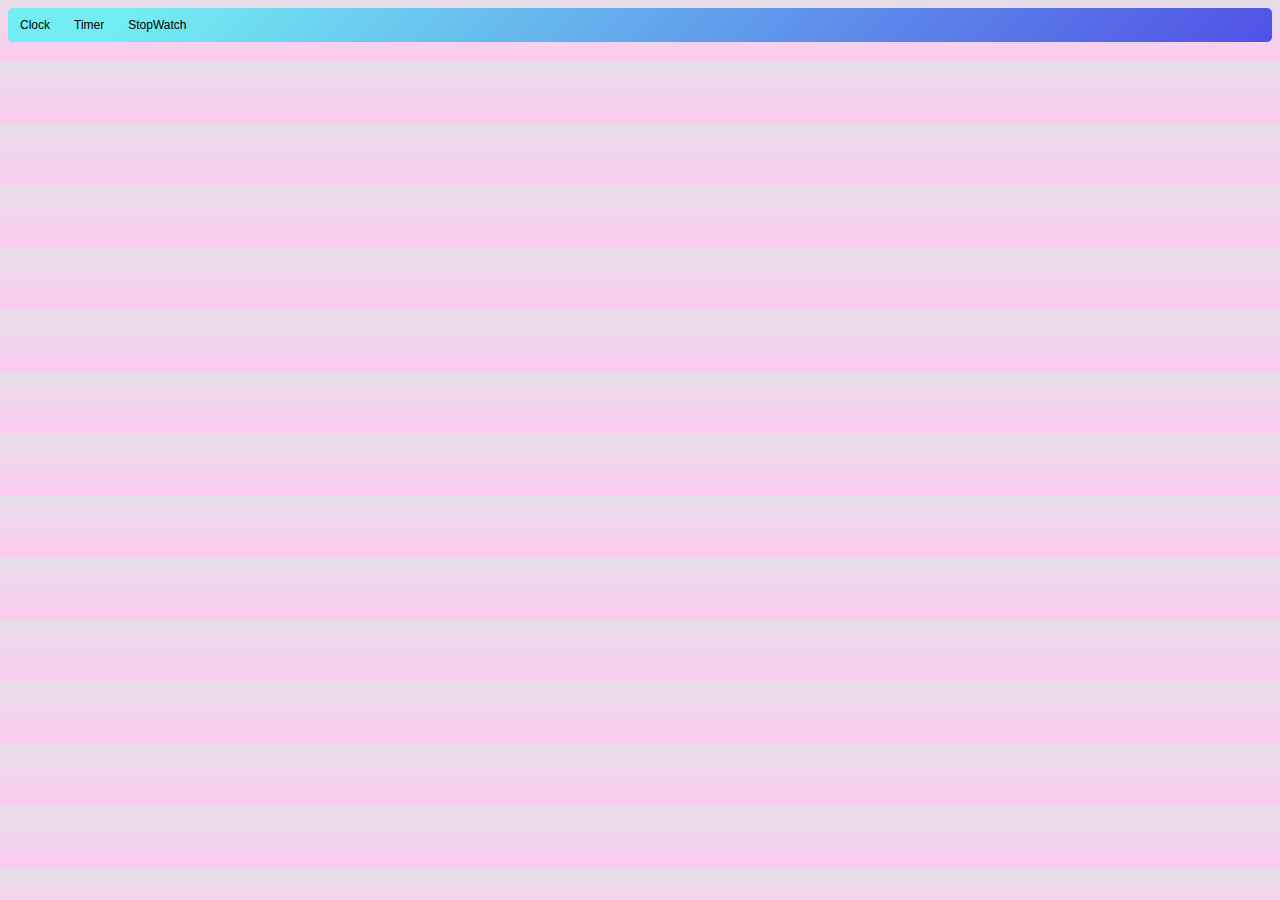
<file: Parts/ClockTimer/index.html>
<!DOCTYPE html>
<html>

<head>
    <title>Clocktimer</title>
    <meta charset="utf-8">
    <meta name="viewport" content="width=device-width, initial-scale=1">
    <link rel="stylesheet" href="style.css">
</head>

<body>
    <div class="tabs">
        <button class="tablinks" onclick="showTaps(event, 'Clock')">Clock</button>
        <button class="tablinks" onclick="showTaps(event, 'countDownTimer')">Timer</button>
        <button class="tablinks" onclick="showTaps(event, 'stopwatch')">StopWatch</button>

    </div>




    <div id="Clock" class="tabContent">
        <div id="clockContainer">
            <div class="clock">
                <div class="time-num num1">|</div>
                <div class="time-num num2">|</div>
                <div class="time-num num3">||</div>
                <div class="time-num num4">|</div>
                <div class="time-num num5">|</div>
                <div class="time-num num6">||</div>
                <div class="time-num num7">|</div>
                <div class="time-num num8">|</div>
                <div class="time-num num9">||</div>
                <div class="time-num num10">|</div>
                <div class="time-num num11">|</div>
                <div class="time-num num12">||</div>
                <div class="time-pointer time-hour" hour-pointer>
                </div>
                <div class="time-pointer time-mins" minute-pointer>
                </div>
                <div class="time-pointer time-secs" second-pointer>
                </div>
            </div>

            <div class="current-time">
                <p id="show-current-time">00:00:00</p>
            </div>

        </div>
    </div>




    <div id="countDownTimer" class="tabContent">

        <div id="countDownTimerContainer">
            <div id="cdt-input-container">
                <input class="cdt-input" id="hour-cdt" type="text" class="timer-cdt">
                <p id="p1" class="semi">:</p>
                <input class="cdt-input" id="minute-cdt" type="text" class="timer-cdt">
                <p id="p2" class="semi">:</p>
                <input class="cdt-input" id="sec-cdt" type="text" class="timer-cdt">
            </div>
            <div id="cdt-button-container">
                <button id="finished-btn" class="btn">Done</button>
                <button id="start-btn" class="btn">Start</button>
            </div>
        </div>
    </div>

    <div id="stopwatch" class="tabContent">
        <div id="stopWatchContainer">
            <p id="show-time">00:00:00</p>
            <div id="controls-swc">
                <button id="start-pause-swc" class="btn-swc" onclick="startWatch()">Start</button>
                <button id="reset-swc" class="btn-swc" onclick="resetWatch()">Reset</button>
            </div>
        </div>

    </div>
    <script src="countdowntimer.js"></script>
    <script src="currentTime.js"></script>
    <script src="clock.js"></script>
    <script src="stopwatch.js"></script>
    <script src="clocktimer.js"></script>
</body>

</html>
</file>
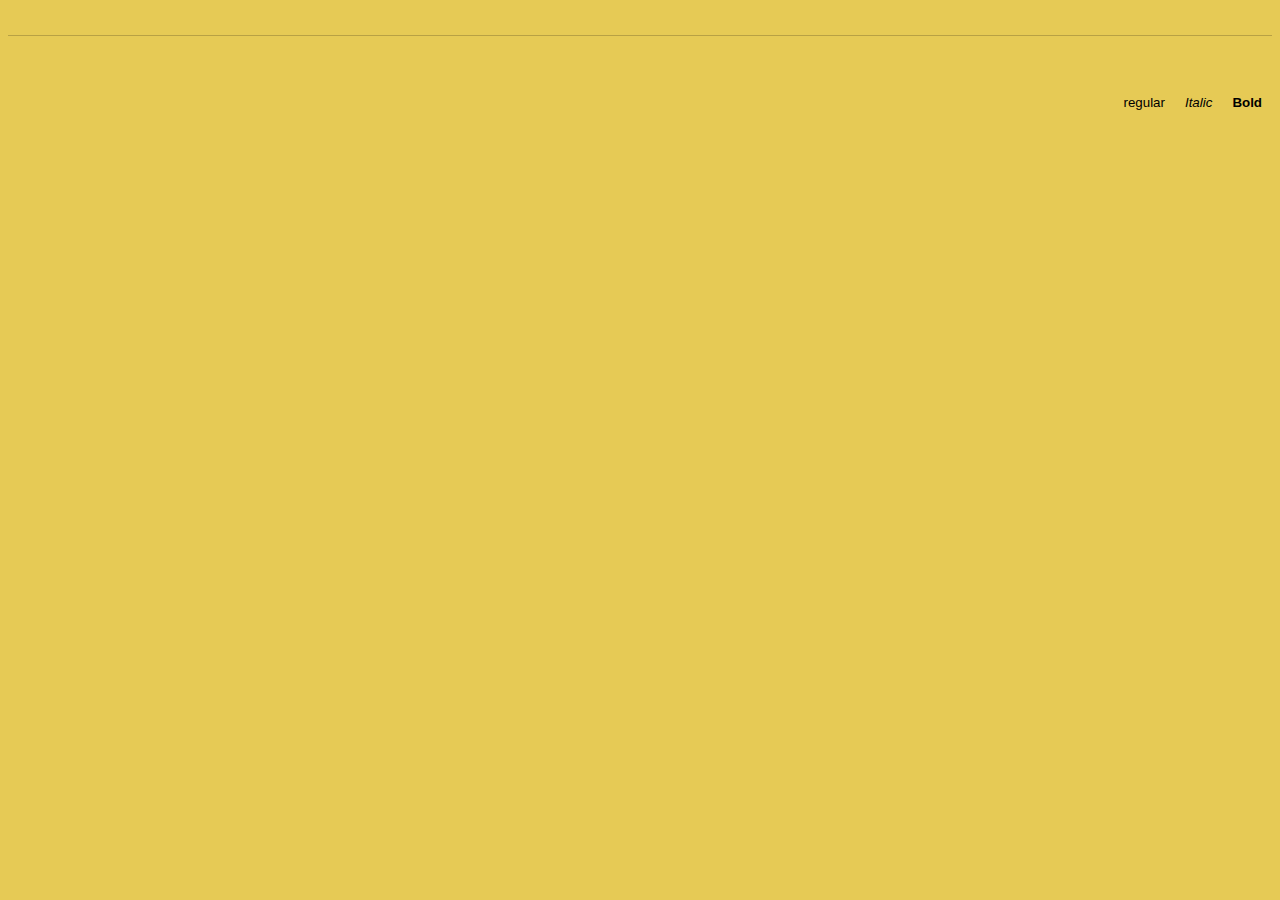
<file: Parts/Notes/index.html>
<!DOCTYPE html>
<html lang="en">
<head>
    <link href="https://fonts.googleapis.com/css2?family=Roboto&display=swap" rel="stylesheet">
    <meta charset="UTF-8">
    <meta name="viewport" content="width=device-width, initial-scale=1.0">
    <title>Notes</title>
    <link rel="stylesheet" type="text/css" href="style.css" />
</head>
<body>
    <h3 id = 'header' contenteditable="true"></h3>
    <p id = 'content' contenteditable="true"></p>
    
    <script>
        var text = document.getElementById('content');
        function bold(){
           text.style.cssText = "font-weight: bold;"
        };

        function italic(){
          text.style.cssText = "font-style: italic;" 
        }
        function regular(){
            text.style.cssText = "font-style: normal; font-weight: normal;"
        }

    </script>
    <button id = "bold" type = "button" onclick = "bold()">
        <b> Bold</b>
    </button>

    <button id ="italic" type = "button" onclick = "italic()">
        <i> Italic</i>
    </button>
    <button id = "regular" type = "button" onclick = "regular()">
         regular
    </button>


</body>
</html>
</file>
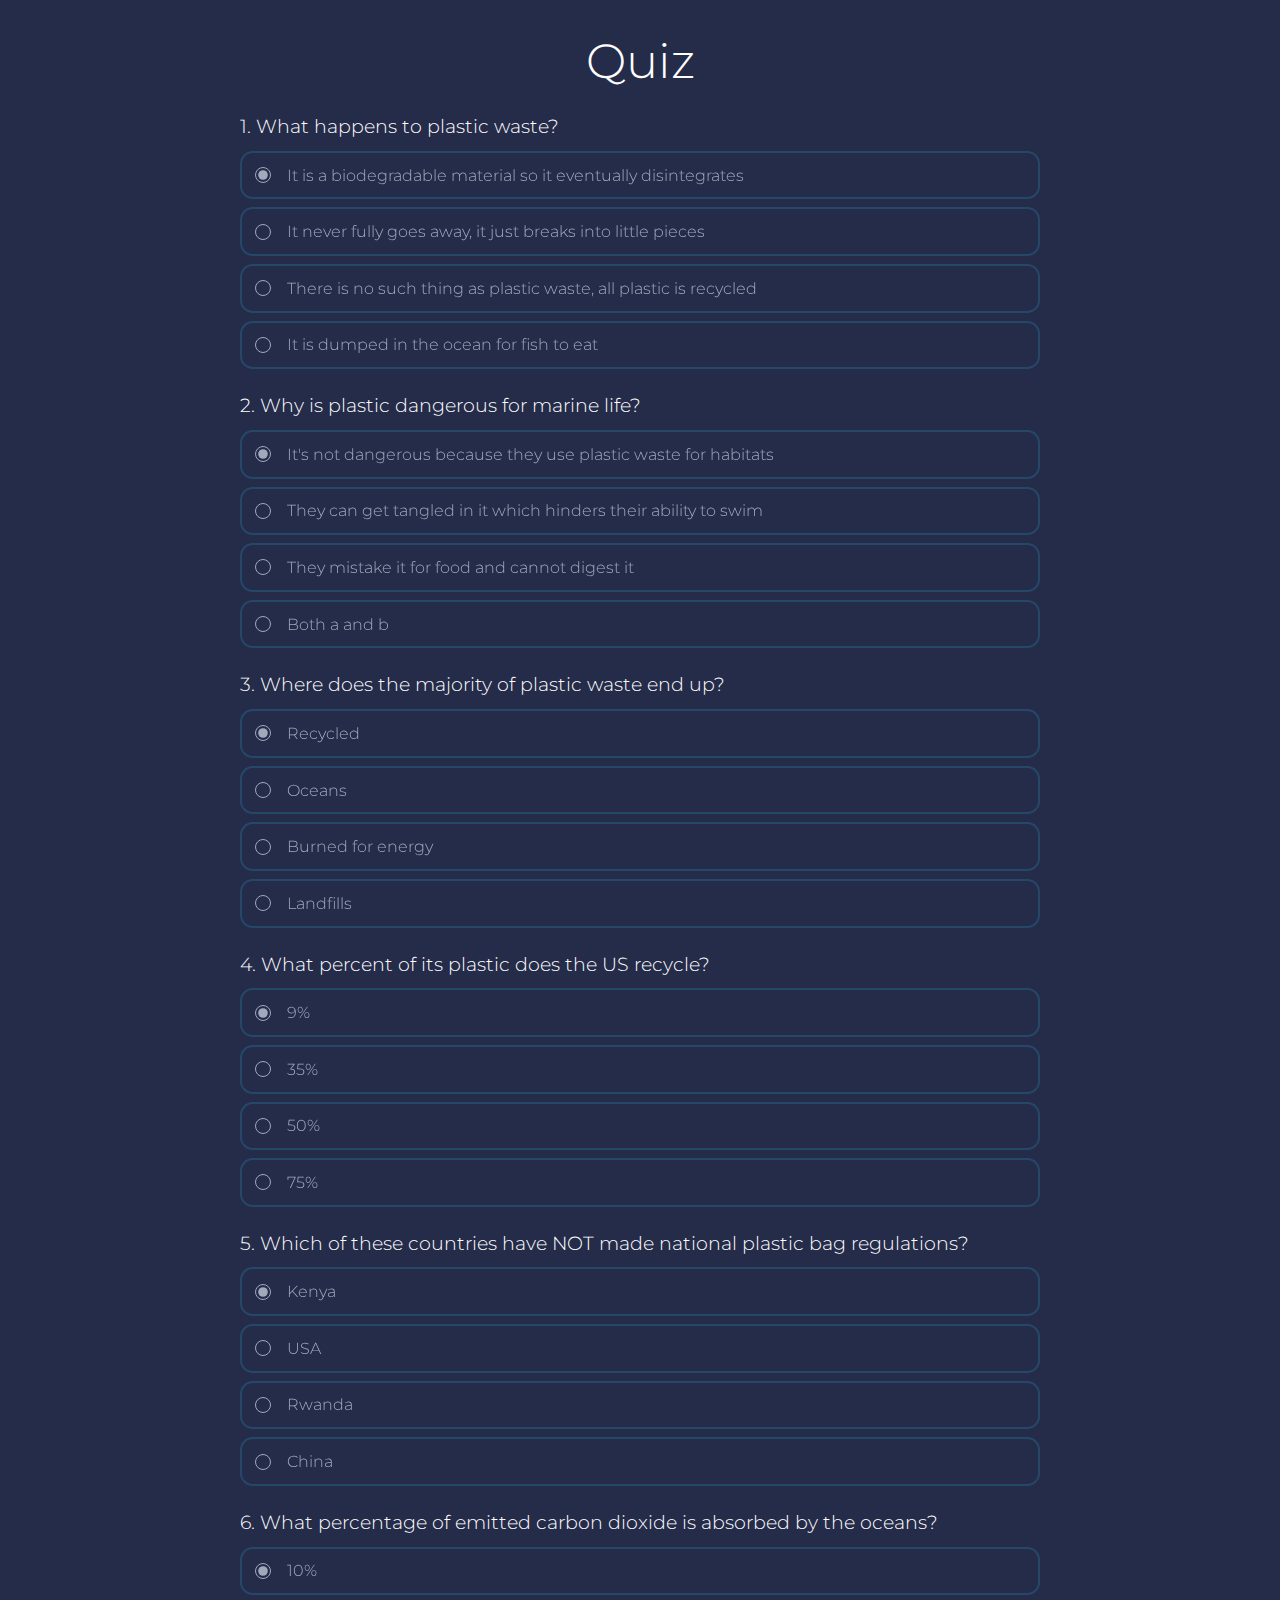
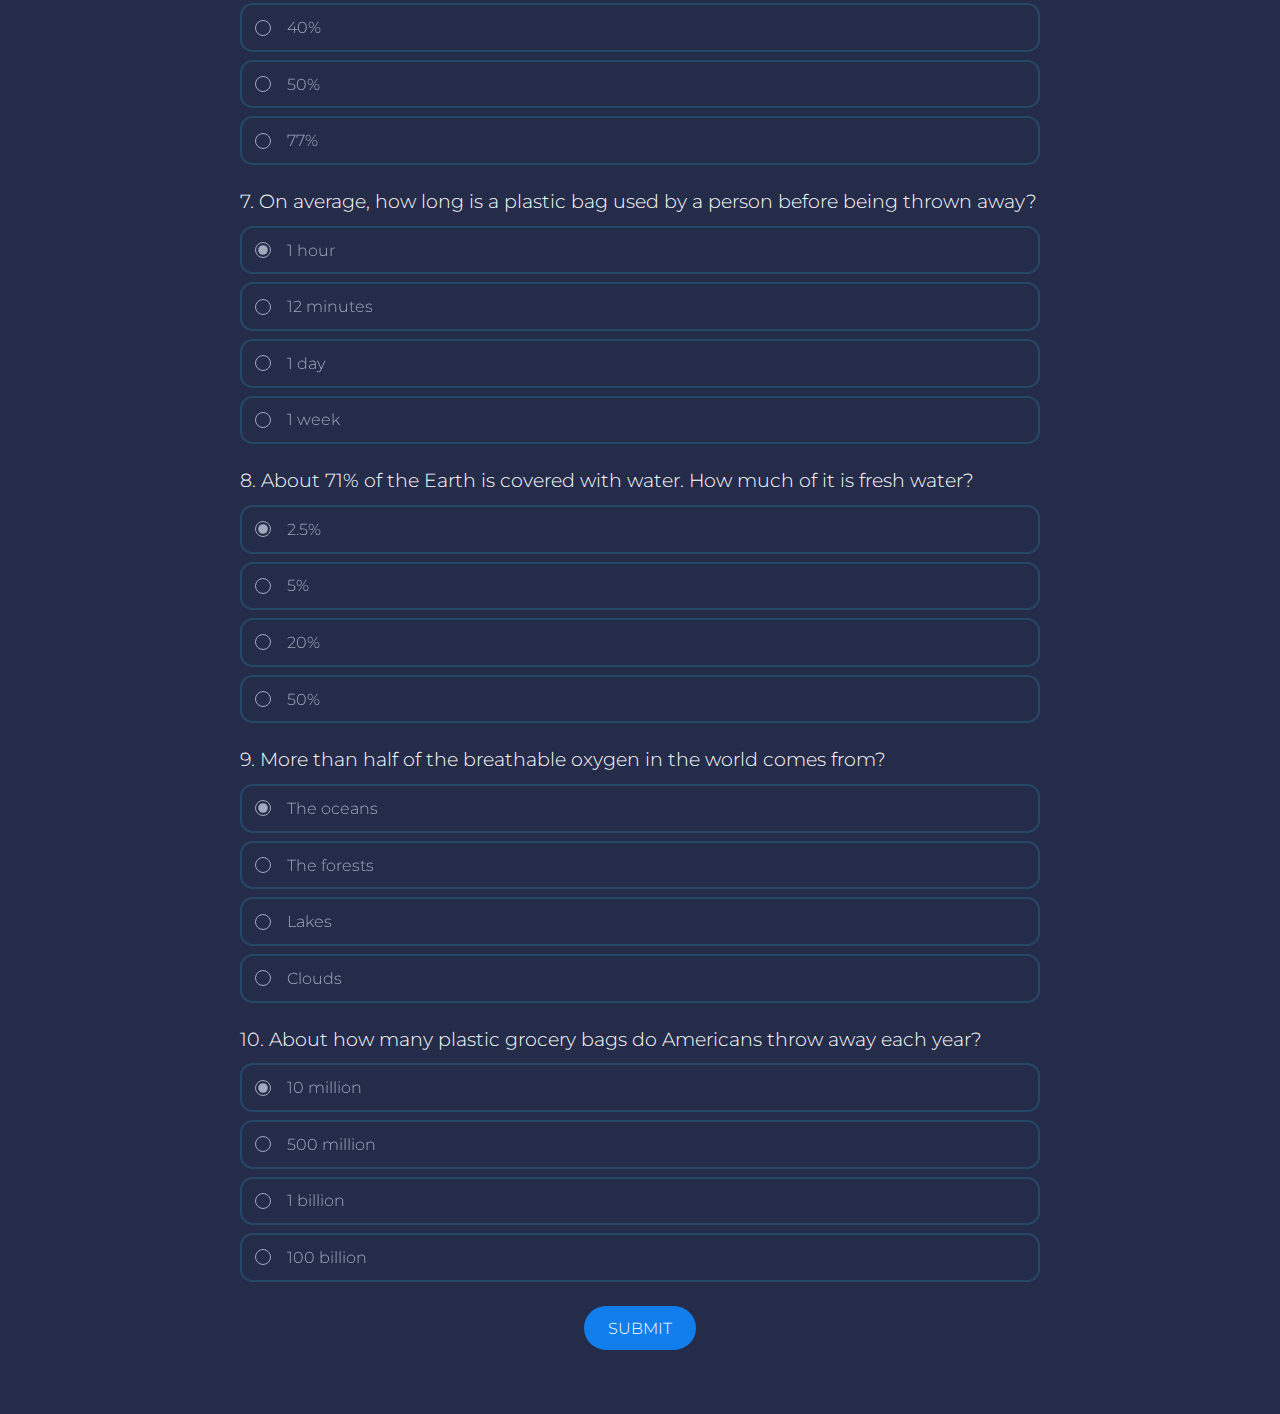
<file: Parts/Quiz/index.html>
<!DOCTYPE html>
<html lang="en" >
<head>
  <meta charset="UTF-8">
  <title>Plastic Pollution Quiz</title>
  <link rel="stylesheet" href="./style.css">

</head>
<body>
<!-- partial:index.partial.html -->
<link href="https://fonts.googleapis.com/css2?family=Montserrat:wght@300;400;500&display=swap" rel="stylesheet" />
<div class="container">
  <div class="heading">
    <h1 class="heading__text">Quiz</h1>
  </div>

  <!-- Quiz section -->
  <div class="quiz">
    <div class="quiz__heading">
      <h2 class="quiz__heading-text">
        Your are <span class="result"></span> right.
      </h2>
    </div>

    <form class="quiz-form">
      <div class="quiz-form__quiz">
        <p class="quiz-form__question">
          1. What happens to plastic waste?
        </p>
        <label class="quiz-form__ans" for="q11">
          <input type="radio" name="q1" id="q11" value="A" checked />
          <span class="design"></span>
          <span class="text">It is a biodegradable material so it eventually
            disintegrates</span>
        </label>
        <label class="quiz-form__ans" for="q12">
          <input type="radio" name="q1" id="q12" value="B" />
          <span class="design"></span>
          <span class="text">It never fully goes away, it just breaks into little
            pieces</span>
        </label>
        <label class="quiz-form__ans" for="q13">
          <input type="radio" name="q1" id="q13" value="C" />
          <span class="design"></span>
          <span class="text">There is no such thing as plastic waste, all plastic is
            recycled</span>
        </label>
        <label class="quiz-form__ans" for="q14">
          <input type="radio" name="q1" id="q14" value="D" />
          <span class="design"></span>
          <span class="text">It is dumped in the ocean for fish to eat</span>
        </label>
      </div>

      <div class="quiz-form__quiz">
        <p class="quiz-form__question">
          2. Why is plastic dangerous for marine life?
        </p>
        <label class="quiz-form__ans" for="q21">
          <input type="radio" name="q2" id="q21" value="A" checked />
          <span class="design"></span>
          <span class="text">It's not dangerous because they use plastic waste for
            habitats</span>
        </label>
        <label class="quiz-form__ans" for="q22">
          <input type="radio" name="q2" id="q22" value="B" />
          <span class="design"></span>
          <span class="text">They can get tangled in it which hinders their ability to
            swim</span>
        </label>
        <label class="quiz-form__ans" for="q23">
          <input type="radio" name="q2" id="q23" value="C" />
          <span class="design"></span>
          <span class="text">They mistake it for food and cannot digest it</span>
        </label>
        <label class="quiz-form__ans" for="q24">
          <input type="radio" name="q2" id="q24" value="D" />
          <span class="design"></span>
          <span class="text">Both a and b</span>
        </label>
      </div>

      <div class="quiz-form__quiz">
        <p class="quiz-form__question">
          3. Where does the majority of plastic waste end up?
        </p>
        <label class="quiz-form__ans" for="q31">
          <input type="radio" name="q3" id="q31" value="A" checked />
          <span class="design"></span>
          <span class="text">Recycled</span>
        </label>
        <label class="quiz-form__ans" for="q32">
          <input type="radio" name="q3" id="q32" value="B" />
          <span class="design"></span>
          <span class="text">Oceans</span>
        </label>
        <label class="quiz-form__ans" for="q33">
          <input type="radio" name="q3" id="q33" value="C" />
          <span class="design"></span>
          <span class="text">Burned for energy</span>
        </label>
        <label class="quiz-form__ans" for="q34">
          <input type="radio" name="q3" id="q34" value="D" />
          <span class="design"></span>
          <span class="text">Landfills</span>
        </label>
      </div>

      <div class="quiz-form__quiz">
        <p class="quiz-form__question">
          4. What percent of its plastic does the US recycle?
        </p>
        <label class="quiz-form__ans" for="q41">
          <input type="radio" name="q4" id="q41" value="A" checked />
          <span class="design"></span>
          <span class="text">9%</span>
        </label>
        <label class="quiz-form__ans" for="q42">
          <input type="radio" name="q4" id="q42" value="B" />
          <span class="design"></span>
          <span class="text">35%</span>
        </label>
        <label class="quiz-form__ans" for="q43">
          <input type="radio" name="q4" id="q43" value="C" />
          <span class="design"></span>
          <span class="text">50%</span>
        </label>
        <label class="quiz-form__ans" for="q44">
          <input type="radio" name="q4" id="q44" value="D" />
          <span class="design"></span>
          <span class="text">75%</span>
        </label>
      </div>

      <div class="quiz-form__quiz">
        <p class="quiz-form__question">
          5. Which of these countries have NOT made national plastic bag
          regulations?
        </p>
        <label class="quiz-form__ans" for="q51">
          <input type="radio" name="q5" id="q51" value="A" checked />
          <span class="design"></span>
          <span class="text">Kenya</span>
        </label>
        <label class="quiz-form__ans" for="q52">
          <input type="radio" name="q5" id="q52" value="B" />
          <span class="design"></span>
          <span class="text">USA</span>
        </label>
        <label class="quiz-form__ans" for="q53">
          <input type="radio" name="q5" id="q53" value="C" />
          <span class="design"></span>
          <span class="text">Rwanda</span>
        </label>
        <label class="quiz-form__ans" for="q54">
          <input type="radio" name="q5" id="q54" value="D" />
          <span class="design"></span>
          <span class="text">China</span>
        </label>
      </div>

      <div class="quiz-form__quiz">
        <p class="quiz-form__question">
          6. What percentage of emitted carbon dioxide is absorbed by the
          oceans?
        </p>
        <label class="quiz-form__ans" for="q61">
          <input type="radio" name="q6" id="q61" value="A" checked />
          <span class="design"></span>
          <span class="text">10%</span>
        </label>
        <label class="quiz-form__ans" for="q62">
          <input type="radio" name="q6" id="q62" value="B" />
          <span class="design"></span>
          <span class="text">40%</span>
        </label>
        <label class="quiz-form__ans" for="q63">
          <input type="radio" name="q6" id="q63" value="C" />
          <span class="design"></span>
          <span class="text">50%</span>
        </label>
        <label class="quiz-form__ans" for="q64">
          <input type="radio" name="q6" id="q64" value="D" />
          <span class="design"></span>
          <span class="text">77%</span>
        </label>
      </div>

      <div class="quiz-form__quiz">
        <p class="quiz-form__question">
          7. On average, how long is a plastic bag used by a person before
          being thrown away?
        </p>
        <label class="quiz-form__ans" for="q71">
          <input type="radio" name="q7" id="q71" value="A" checked />
          <span class="design"></span>
          <span class="text">1 hour</span>
        </label>
        <label class="quiz-form__ans" for="q72">
          <input type="radio" name="q7" id="q72" value="B" />
          <span class="design"></span>
          <span class="text">12 minutes</span>
        </label>
        <label class="quiz-form__ans" for="q73">
          <input type="radio" name="q7" id="q73" value="C" />
          <span class="design"></span>
          <span class="text">1 day</span>
        </label>
        <label class="quiz-form__ans" for="q74">
          <input type="radio" name="q7" id="q74" value="D" />
          <span class="design"></span>
          <span class="text">1 week</span>
        </label>
      </div>

      <div class="quiz-form__quiz">
        <p class="quiz-form__question">
          8. About 71% of the Earth is covered with water. How much of it is
          fresh water?
        </p>
        <label class="quiz-form__ans" for="q81">
          <input type="radio" name="q8" id="q81" value="A" checked />
          <span class="design"></span>
          <span class="text">2.5%</span>
        </label>
        <label class="quiz-form__ans" for="q82">
          <input type="radio" name="q8" id="q82" value="B" />
          <span class="design"></span>
          <span class="text">5%</span>
        </label>
        <label class="quiz-form__ans" for="q83">
          <input type="radio" name="q8" id="q83" value="C" />
          <span class="design"></span>
          <span class="text">20%</span>
        </label>
        <label class="quiz-form__ans" for="q84">
          <input type="radio" name="q8" id="q84" value="D" />
          <span class="design"></span>
          <span class="text">50%</span>
        </label>
      </div>

      <div class="quiz-form__quiz">
        <p class="quiz-form__question">
          9. More than half of the breathable oxygen in the world comes
          from?
        </p>
        <label class="quiz-form__ans" for="q91">
          <input type="radio" name="q9" id="q91" value="A" checked />
          <span class="design"></span>
          <span class="text">The oceans</span>
        </label>
        <label class="quiz-form__ans" for="q92">
          <input type="radio" name="q9" id="q92" value="B" />
          <span class="design"></span>
          <span class="text">The forests</span>
        </label>
        <label class="quiz-form__ans" for="q93">
          <input type="radio" name="q9" id="q93" value="C" />
          <span class="design"></span>
          <span class="text">Lakes</span>
        </label>
        <label class="quiz-form__ans" for="q94">
          <input type="radio" name="q9" id="q94" value="D" />
          <span class="design"></span>
          <span class="text">Clouds</span>
        </label>
      </div>

      <div class="quiz-form__quiz">
        <p class="quiz-form__question">
          10. About how many plastic grocery bags do Americans throw away
          each year?
        </p>
        <label class="quiz-form__ans" for="q101">
          <input type="radio" name="q10" id="q101" value="A" checked />
          <span class="design"></span>
          <span class="text">10 million</span>
        </label>
        <label class="quiz-form__ans" for="q102">
          <input type="radio" name="q10" id="q102" value="B" />
          <span class="design"></span>
          <span class="text">500 million</span>
        </label>
        <label class="quiz-form__ans" for="q103">
          <input type="radio" name="q10" id="q103" value="C" />
          <span class="design"></span>
          <span class="text">1 billion</span>
        </label>
        <label class="quiz-form__ans" for="q104">
          <input type="radio" name="q10" id="q104" value="D" />
          <span class="design"></span>
          <span class="text">100 billion</span>
        </label>
      </div>

      <input class="submit" type="submit" value="Submit" />
    </form>
  </div>
</div>
<!-- partial -->
  <script  src="./script.js"></script>

</body>
</html>
</file>
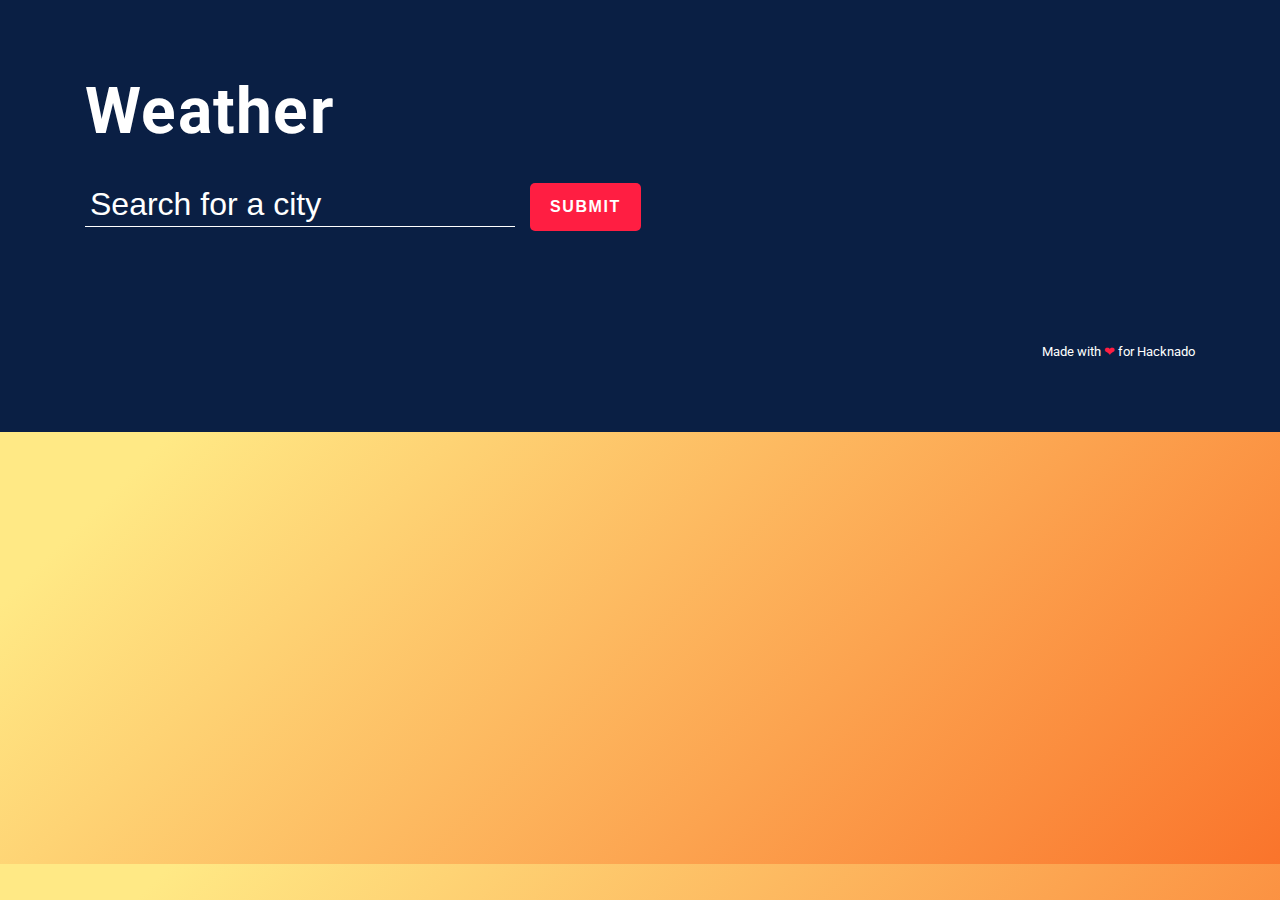
<file: Parts/Weather/index.html>
<!DOCTYPE html>
<html lang="en" >
<head>
  <meta charset="UTF-8">
  <title>Weather</title>
  <link rel='stylesheet' href='https://fonts.googleapis.com/css?family=Roboto:300,400,700&amp;display=swap'><link rel="stylesheet" href="./style.css">

</head>
<body>

<section class="top-banner">
  <div class="container">
    <h1 class="heading">Weather </h1>
    <form>
      <input type="text" placeholder="Search for a city" autofocus>
      <button type="submit">SUBMIT</button>
      <span class="msg"></span>
    </form>
  </div>
</section>
<section class="ajax-section">
  <div class="container">
    <ul class="cities"></ul>
  </div>
</section>
<footer class="page-footer">
  <div class="container">
    <small>Made with <span>❤</span> for <a>Hacknado</a>
    </small>
  </div>
</footer>

  <script  src="./script.js"></script>

</body>
</html>
</file>
<file: Parts/ClockTimer/style.css>
body {
    background-image: linear-gradient(to top, #fdcbf1 0%, #fdcbf1 1%, #e6dee9 100%);
    font-family: Roboto, sans-serif;
    background-color: rgb(255, 133, 51);
}

.tabs {
    background-image: linear-gradient( 135deg, #72EDF2 10%, #5151E5 100%);
    margin-bottom: 20px;
    overflow: hidden;
    border-radius: 5px;
    background-color: #f1f1f1d0;
}

.tabs button {
    background-color: transparent;
    float: left;
    border: none;
    outline: none;
    cursor: pointer;
    padding: 10px 12px;
    transition: 0.3s;
    font-size: 12px;
    border-radius: 4px;
}

.tabs button:hover {
    color: black;
    background-color: #ffffff60;
}

.tabs button:active {
    background-color: #ffffff90;
}

.tabs button.opened {
    background-color: #ffffffa0;
}

.tabContent {
    display: none;
    border-top: none;
}

h1 {
    color: white;
    font-family: Roboto, sans-serif;
    text-align: center;
}

#countDownTimerContainer {
    background-color: #f1f1f1d0;
    margin-top: 10px;
    border-radius: 5px;
    padding: 20px 0px 20px 0px;
    text-align: center;
}

#cdt-input-container {
    display: flex;
    flex-direction: row;
    justify-content: center;
}

.cdt-input {
    background-color: #c0c0c0a0;
    border: none;
    border-radius: 5px;
    font-size: 15vmin;
    width: 20vmin;
    margin: 10px;
    text-align: center;
}

.timer-cdt {
    justify-self: center;
    align-self: center;
    border: none;
    background-color: #ffffff00;
    font-size: 1 50px;
    width: 75px;
    height: 30px;
}

.semi {
    font-size: 10vmin;
}

.btn {
    border-radius: 5px;
    width: 30vmin;
    margin-left: 5px;
    margin-right: 5px;
    border: none;
    font-size: 10vmin;
}

.btn:hover {
    background-color: #ccc;
}

/* StopWatch */

.btn-swc {
    box-sizing: border-box;
    border-radius: 5px;
    width: 30vmin;
    margin-left: 5px;
    margin-right: 5px;
    border: none;
    font-size: 10vmin;
    text-align: center;
}

.btn-swc:hover {
    background-color: #ccc;
}

#stopWatchContainer {
    background-color: #f1f1f1d0;
    margin-top: 10px;
    border-radius: 5px;
    padding: 20px 0px 20px 0px;
    text-align: center;
}

#show-time {
    display: flex;
    flex-direction: row;
    justify-content: center;
    font-size: 15vmin;
    margin: 15px;
}

/* Clock */

#clockContainer {
    display: flex;
    justify-content: center;
    font-family: Roboto, sans-serif;
    box-sizing: border-box;
    overflow: hidden;
}

.clock {
    position: relative;
    width: 50vmin;
    height: 50vmin;
    border-radius: 50%;
    border: 10px solid black;
    background-color: rgba(255, 255, 255, 0.2);
    -webkit-user-select: none;
    -moz-user-select: none;
}

.time-num {
    position: absolute;
    width: 100%;
    height: 100%;
    text-align: center;
    --rotation: 0;
    transform: rotate(var(--rotation));
    font-size: 2vmin;
    font-weight: bolder;
}

.num1 {
    --rotation: 30deg;
}

.num2 {
    --rotation: 60deg;
}

.num3 {
    --rotation: 90deg;
}

.num4 {
    --rotation: 120deg;
}

.num5 {
    --rotation: 150deg;
}

.num6 {
    --rotation: 180deg;
}

.num7 {
    --rotation: 210deg;
}

.num8 {
    --rotation: 240deg;
}

.num9 {
    --rotation: 270deg;
}

.num10 {
    --rotation: 300deg;
}

.num11 {
    --rotation: 330deg;
}

/* some time pointer or whatever it is called */

.time-pointer {
    position: absolute;
    background-color: black;
    right: 50%;
    bottom: 50%;
    --rotation: 0;
    transform: translateX(50%) rotate(calc(var(--rotation)*1deg));
    transform-origin: bottom;
    border-top-left-radius: 10px;
    border-top-right-radius: 10px;
    z-index: 10;
}

.time-secs {
    width: 1vmin;
    height: 45%;
    background-color: red;
}

.time-mins {
    width: 2vmin;
    height: 40%;
    background-color: black;
}

.time-hour {
    width: 2.5vmin;
    height: 35%;
    background-color: grey;
}

.clock::after {
    content: '';
    position: absolute;
    background-color: black;
    width: 5vmin;
    height: 5vmin;
    left: calc(50% - 2.5vmin);
    top: calc(50% - 2.5vmin);
    z-index: 11;
    border-radius: 50%;
}

.current-time {
    position: absolute;
    bottom: 0px;
    font-size: 6vmin;
    margin: 0;
    background-color: rgba(255, 255, 255, 0.4);
    display: block;
    border-radius: 5px;
    line-height: 0px;
    padding: 0px 15px 0px 15px;
}


.ssection-parallax {
    position: fixed;
    top: 0;
    left: 0;
    width: 100%;
    height: 100%;
    background-position: center;
    background-size: cover;
    z-index: -1;
  }
</file>
<file: Parts/Notes/style.css>
html, body {
    position: relative;
    overflow: none;
    background-color: #e6ca55;
    font-size: 14px;
    font-family: 'Roboto', sans-serif;
    padding: 0;
}

h3 {
    border-bottom: 1px solid rgb(0, 0, 0, 0.2);
    padding-bottom: 5px;
}

p, h3 {
    padding: 0px;
    outline: none;
}

button {
    background-color: transparent;
    transition: 0.2s;
    position: relative;
    bottom: 0px;
    float: right;
    border: none;
    border-radius: 5px;
    padding: 10px;
}

/* #bold{
    left:80%
}
#italic{
    left:85%
}
#regular{
    left:90%
} */

button:hover {
    background-color: rgba(255, 255, 255, 0.5);
}
</file>
<file: Parts/Quiz/style.css>
* {
  margin: 0;
  padding: 0;
  box-sizing: border-box;
}

::selection {
  background: #fff;
  color: #117eeb;
}

body {
  background: #252c4a;
  font-family: "Montserrat", sans-serif;
  font-weight: 300;
  color: #fff;
}

.container {
  max-width: 50rem;
  width: 90vw;
  margin: 2rem auto;
}

.quiz__heading {
  display: none;
}

.result {
  font-size: 2rem;
  color: #117eeb;
}

.heading__text {
  margin-bottom: 1.5rem;
  text-align: center;
  font-size: 3rem;
  font-weight: 300;
}

.quiz__heading-text {
  margin-bottom: 2rem;
  text-align: center;
  font-weight: 300;
}

.quiz-form__question {
  margin-bottom: 0.8rem;
  font-size: 1.2rem;
}

.quiz-form__quiz:not(:last-child) {
  margin-bottom: 1.5rem;
}

.quiz-form__ans {
  border-radius: 0.8rem;
  border: 2px solid #264868;
  padding: 0.8rem;
  color: #a1a9bd;
  position: relative;
  display: flex;
  justify-content: flex-start;
  align-items: center;
  flex-wrap: nowrap;
  cursor: pointer;
}

.quiz-form__ans:not(:last-child) {
  margin-bottom: 0.5rem;
}

input[type=radio] {
  opacity: 0;
  position: absolute;
  left: 15px;
  z-index: -1;
}

.design {
  width: 1rem;
  height: 1rem;
  border: 1px solid #a1a9bd;
  border-radius: 100%;
  margin-right: 1rem;
  position: relative;
  display: flex;
  justify-content: center;
  align-items: center;
}

.design::before,
.design::after {
  content: "";
  position: absolute;
  width: inherit;
  height: inherit;
  border-radius: inherit;
  transform: scale(0);
  transform-origin: center center;
}

.design:before {
  background: #a1a9bd;
  opacity: 0;
  transition: 0.3s;
}

.design::after {
  background: #117eeb;
  opacity: 0.4;
  transition: 0.6s;
}

.text {
  backface-visibility: hidden;
  transition: transform 200ms ease-in;
}

input[type=radio]:hover ~ .text {
  transform: translateX(0.4rem);
}

input[type=radio]:hover .quiz-form__ans {
  color: #117eeb;
}

input[type=radio]:checked + .design::before {
  opacity: 1;
  transform: scale(0.6);
}

input[type=radio]:hover + .design,
input[type=radio]:focus + .design {
  border: 1px solid #117eeb;
}

input[type=radio]:hover + .design:before,
input[type=radio]:focus + .design:before {
  background: #117eeb;
}

input[type=radio]:focus + .design::after,
input[type=radio]:active + .design::after {
  opacity: 0.1;
  transform: scale(2);
}

.submit {
  border: none;
  border-radius: 100vh;
  padding: 0.8rem 1.5rem;
  background: #117eeb;
  color: #fff;
  font-family: inherit;
  text-transform: uppercase;
  font-size: 1rem;
  font-weight: 300;
  display: block;
  margin: 1rem auto 4rem auto;
  cursor: pointer;
  transition: transform 200ms ease, box-shadow 200ms ease;
}

.submit:focus {
  outline: none;
}

.submit:hover {
  transform: translateY(-2px) scale(1.015);
  box-shadow: 0 1rem 2rem rgba(0, 0, 0, 0.35);
}

.submit:active {
  transform: translateY(0) scale(1);
  box-shadow: 0 0.5rem 1rem rgba(0, 0, 0, 0.15);
}

.correct {
  color: #117eeb;
}

.wrong {
  color: crimson;
}
</file>
<file: Parts/Weather/style.css>
:root {
  background-image: linear-gradient( 135deg, #FFE985 10%, #FA742B 100%);
    --bg_main: #0a1f44;
    --text_light: #fff;
    --text_med: #53627c;
    --text_dark: #1e2432;
    --red: #ff1e42;
    --darkred: #c3112d;
    --orange: #ff8c00;
  }
  
  a {
    color: inherit;
    text-decoration: none;
  }
  
  * {
    margin: 0;
    padding: 0;
    box-sizing: border-box;
    font-weight: normal;
  }
  
  button {
    cursor: pointer;
  }
   
  input {
    -webkit-appearance: none;
  }
   
  button,
  input {
    border: none;
    background: none;
    outline: none;
    color: inherit;
  }
  
  img {
    display: block;
    max-width: 100%;
    height: auto;
  }
  
  ul {
    list-style: none;
  }
  
  body {
    font: 1rem/1.3 "Roboto", sans-serif;
    background: var(--bg_main);
    color: var(--text_dark);
    padding: 70px;
  }
  
  .container {
    width: 100%;
    max-width: 1200px;
    margin: 0 auto;
    padding: 0 15px;
  }

  .top-banner {
    color: var(--text_light);
  }
  
  .heading {
    font-weight: bold;
    font-size: 4rem;
    letter-spacing: 0.02em;
    padding: 0 0 30px 0;
  }
  
  .top-banner form {
    position: relative;
    display: flex;
    align-items: center;
  }
  
  .top-banner form input {
    font-size: 2rem;
    height: 40px;
    padding: 5px 5px 10px;
    border-bottom: 1px solid;
  }
  
  .top-banner form input::-moz-placeholder {
    color: currentColor; 
  }
  
  .top-banner form input:-ms-input-placeholder {
    color: currentColor; 
  }
  
  .top-banner form input::placeholder {
    color: currentColor; 
  }
  
  .top-banner form button {
    font-size: 1rem;
    font-weight: bold;
    letter-spacing: 0.1em;
    padding: 15px 20px;
    margin-left: 15px;
    border-radius: 5px;
    background: var(--red);
    transition: background 0.3s ease-in-out;
  }
  
  .top-banner form button:hover {
    background: var(--darkred);
  }
  
  .top-banner form .msg {
    position: absolute;
    bottom: -40px;
    left: 0;
    max-width: 450px;
    min-height: 40px;
  }
  
  
  .ajax-section {
    margin: 70px 0 20px;
  }
  
  .ajax-section .cities {
    display: grid;
    grid-gap: 32px 20px;
    grid-template-columns: repeat(4, 1fr);
  }
  
  .ajax-section .city {
    position: relative;
    padding: 40px 10%;
    border-radius: 20px;
    background: var(--text_light);
    color: var(--text_med);
  }
  
  .ajax-section .city::after {
    content: '';
    width: 90%;
    height: 50px;
    position: absolute;
    bottom: -12px;
    left: 5%;
    z-index: -1;
    opacity: 0.3;
    border-radius: 20px;
    background: var(--text_light);
  }
  
  .ajax-section figcaption {
    margin-top: 10px;
    text-transform: uppercase;
    letter-spacing: 0.05em;
  }
  
  .ajax-section .city-temp {
    font-size: 5rem;
    font-weight: bold;
    margin-top: 10px;
    color: var(--text_dark);
  }
  
  .ajax-section .city sup {
    font-size: 0.5em;
  }
  
  .ajax-section .city-name sup {
    padding: 0.2em 0.6em;
    border-radius: 30px;
    color: var(--text_light);
    background: var(--orange);
  }
  
  .ajax-section .city-icon {
    margin-top: 10px;
    width: 100px;
    height: 100px;
  }
  
  @media screen and (max-width: 1000px) {
    body {
      padding: 30px;
    }
    
    .ajax-section .cities {
      grid-template-columns: repeat(3, 1fr);
    }
  }
  
  @media screen and (max-width: 700px) {
    .heading,
    .ajax-section .city-temp {
      font-size: 3rem;
    }
    
    .ajax-section {
      margin-top: 20px;
    }
    
    .top-banner form {
      flex-direction: column;
      align-items: flex-start;
    }
    
    .top-banner form input,
    .top-banner form button {
      width: 100%;
    }
  
    .top-banner form button {
      margin: 20px 0 0 0;
    }
    
    .top-banner form .msg {
      position: static;
      max-width: none;
      min-height: 0;
      margin-top: 10px;
    }
  
    .ajax-section .cities {
      grid-template-columns: repeat(2, 1fr);
    }
  }
  
  @media screen and (max-width: 500px) {
    body {
      padding: 15px;
    }
    
    .ajax-section .cities {
      grid-template-columns: repeat(1, 1fr);
    }
  }
  

  .page-footer {
    text-align: right;
    font-size: 1rem;
    color: var(--text_light);
    margin-top: 40px;
  }
  
  .page-footer span {
    color: var(--red);
  }
  
  .api {
    background: #fffbbc;
    position: fixed;
    top: 0;
    left: 0;
    width: 100%;
    padding: 10px
  }
  
  .api a {
    text-decoration: underline;
  }
  
  .api a:hover {
    text-decoration: none;
  }
</file>
